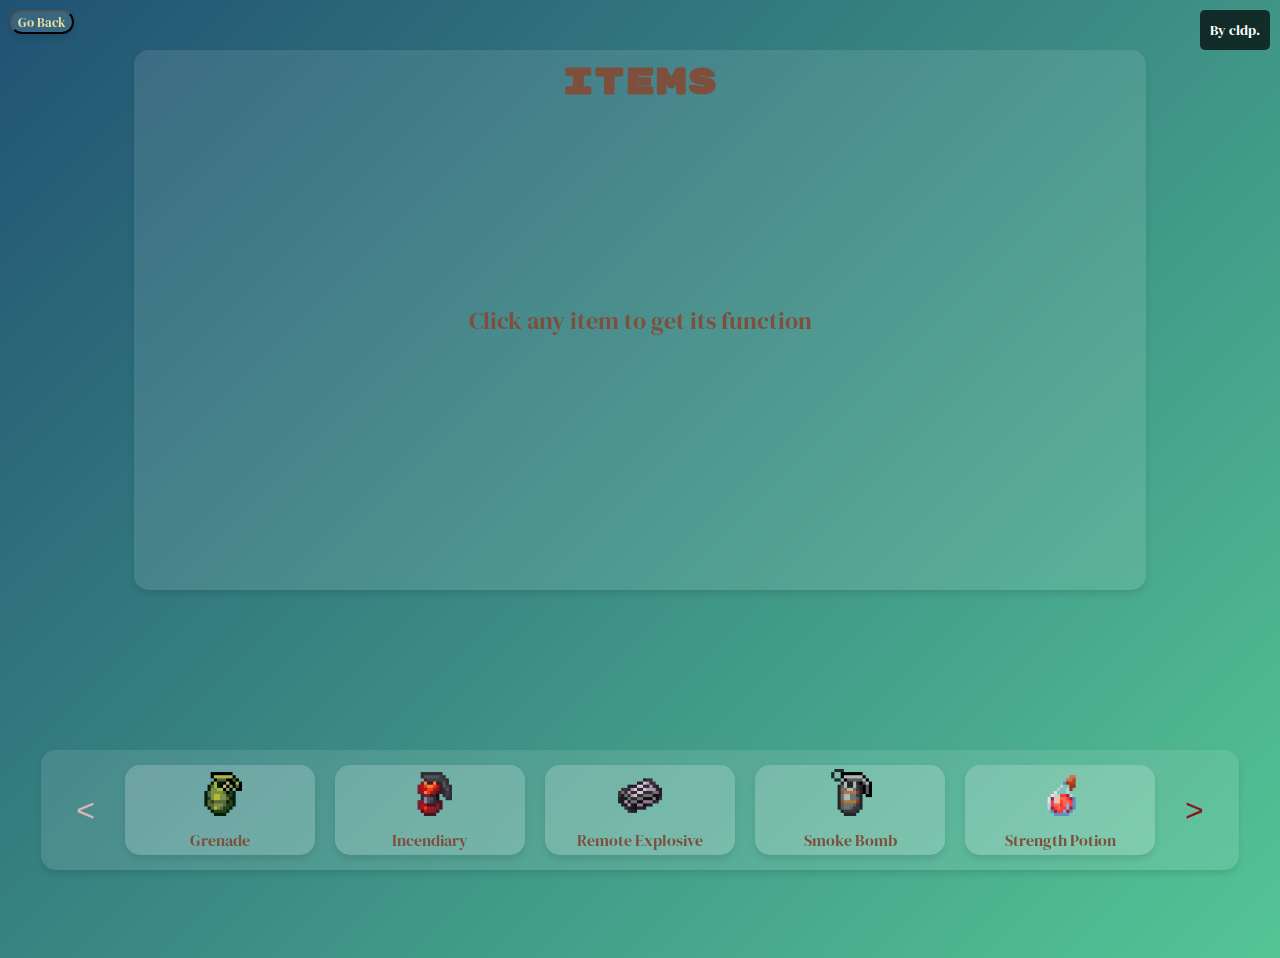
<file: items.html>
<!DOCTYPE html>
<html lang="en">

<head>
    <meta charset="UTF-8">
    <meta name="viewport" content="width=device-width, initial-scale=1.0">
    <title>Items • Trail Handbook</title>
    <!-- Link to Google Fonts -->
    <link rel="icon" href="icon.png" type="image/png">
    <link rel="preconnect" href="https://fonts.googleapis.com">
    <link rel="preconnect" href="https://fonts.gstatic.com" crossorigin>
    <link href="https://fonts.googleapis.com/css2?family=DM+Serif+Display:ital@0;1&family=Rubik+Mono+One&display=swap" rel="stylesheet">
    <link rel="stylesheet" href="items.css">
</head>

<body>
    <div class="main-box body-font" id="mainBox">
        <h1 class="title">Items</h1>
        <p>Click any item to get its function</p>
    </div>

    <div class="button-container">
        <div class="arrow" id="leftArrow" onclick="scrollButtons(-1)">&lt;</div>
        <div class="button body-font" onclick="updateText('A Handheld explosive device designed to produce a powerful explosion upon detonation.\nDeals huge damage to anyone caught in the blast, also damages self and teammates.\n Can destroy enemy and friendly devices.', this)"
        data-title="Grenade">
            <img src="icons/grenade.png" alt="Grenade"> <span>Grenade</span>
        </div>
        <div class="button body-font" onclick="updateText('An Incendiary device that, upon landing, ignites a circle of flames lasting 10 seconds,\nCreating an area where anyone caught within the fire gets dealt low damage countinously.\nDamages all players within the flames but devices are not damaged.', this)"
        data-title="Incendiary">
            <img src="icons/incendiary.png" alt="Incendiary"> <span>Incendiary</span>
        </div>
        <div class="button body-font" onclick="updateText('An Explosive Device, that the player can deploy when right-clicked.\nAfter deployment the player is given a remote detonator that they can use to explode all the Remote Explosives deployed. Damages all players and devices caught in the blast.', this)"
        data-title="Remote Explosive">
            <img src="icons/explosive.png" alt="Explosive"> <span>Remote Explosive</span>
        </div>
        <div class="button body-font" onclick="updateText('A Smoke Bomb that, upon landing, releases a dense cloud of smoke, creating a vision blocking smoke cloud where enemy players are slowed, take continuous low damage, and experience temporary blindness, making it effective as a get away or to weaken the enemy.', this)"
        data-title="Smoke Bomb">
            <img src="icons/smoke.png" alt="Icon 4"> <span>Smoke Bomb</span> </div>
        <div class="button body-font" onclick="updateText('A splashable potion, that once splashed on self effectively gives the player the strength effect for 15 seconds, giving the player an extra 3 hearts of damage. and creates a point where the player had splashed the potion, and during the duration of the effect, if they player sneaks, they get teleported back to that point but has their strength effect removed.', this)" data-title="Strength Potion">
            <img src="icons/strength.png" alt="Icon 5"> <span>Strength Potion</span>



        </div>
        <div class="button body-font" onclick="updateText('A splashable potion, that once splashed on self effectively gives the player the Haste,Absorption effect for 30 seconds and Speed effect for 20 seconds, letting the player mine Iron, Gold and Diamond Blocks faster, Getting the player an absorption sheild of 4 Hearts and Giving the player +20% Movement Speed.', this)"
        data-title="Haste Potion">
            <img src="icons/haste.png" alt="Icon 5"> <span>Haste Potion</span>
        </div>
        <div class="button body-font" onclick="updateText('An IES (Infrared Enemy Sensor) is a deployable that can be deployed by the player at a right-click, once deployed it actively scans for enemy players in a 6 block radius. Once it has detected an enemy within its range, it starts a 2 second countdown where the enemy must get out of its range or destroy it, once the countdown ends it explodes dealing very low damage and revealing the player, also telling the player who deployed the IES that it has been triggered.', this)"
        data-title="IES">
            <img src="icons/IES.png" alt="Icon 5"> <span>IES</span>
        </div>
        <div class="button body-font" onclick="updateText('A Stim can be used by the player in both ways. It can be self-injected by holding down right-click for 1.2 seconds, applying Regeneration, Absorption, Speed, Strength for a short period of time. It can be applied to other teammates by pressing right-click aiming at their body, It applies the same effects but they last longer. When given it damages the reciever by an extremely low amount, and once the effects of the Stim ends it applies a slowness penalty for 4 seconds. Stimmed Players are unaffected by Smoke Bomb debuffs.', this)"
        data-title="Stim">
            <img src="icons/stim.png" alt="Icon 5"> <span>Stim</span>
        </div>
        <div class="button body-font" onclick="updateText('The Ender Pearl, is similar to the vanilla ender pearl teleporting its user to its landing point, however players cannot teleport higher than the map boundaries.', this)" data-title="Ender Pearl">
            <img src="icons/pearl.png" alt="Icon 5"> <span>Ender Pearl</span>
        </div>
        <div class="button body-font" onclick="updateText('The Invisibility Fragment can be used by the player by right-clicking it, by using, it grants Invisibility, Hunger, Speed and Resistance for 16 seconds, and also temporarily removes armor from the player for the duration of the effects. If the player is damaged during Invisibility it shows some particle effects, and once the player is damaged 4 times they lost their Invisibility', this)"
        data-title="Invisibility Fragment">
            <img src="icons/invis.png" alt="Icon 5"> <span>Invisibility Fragment</span>
        </div>
                <div class="button body-font" onclick="updateText('The Wind Flare, upon contact with the ground after some time after being thrown, will create a flashbang that will flash and slow everyone in a 8 block radius for 3 seconds. The Wind Flare can also be used as a wind charge to updraft if cast beneath the player without blinding anyone', this)"
        data-title="Wind Flare">
            <img src="icons/flash.png" alt="Icon 5"> <span>Wind Flare</span>
        </div>

        <div class="arrow" id="rightArrow" onclick="scrollButtons(1)">&gt;</div>

    </div>
    <a href="index.html">
        <button class="back-button body-font">Go Back</button>
        <div class="corner-text">By cldp.</div>
        <script src="items.js"></script>

</html>
</file>
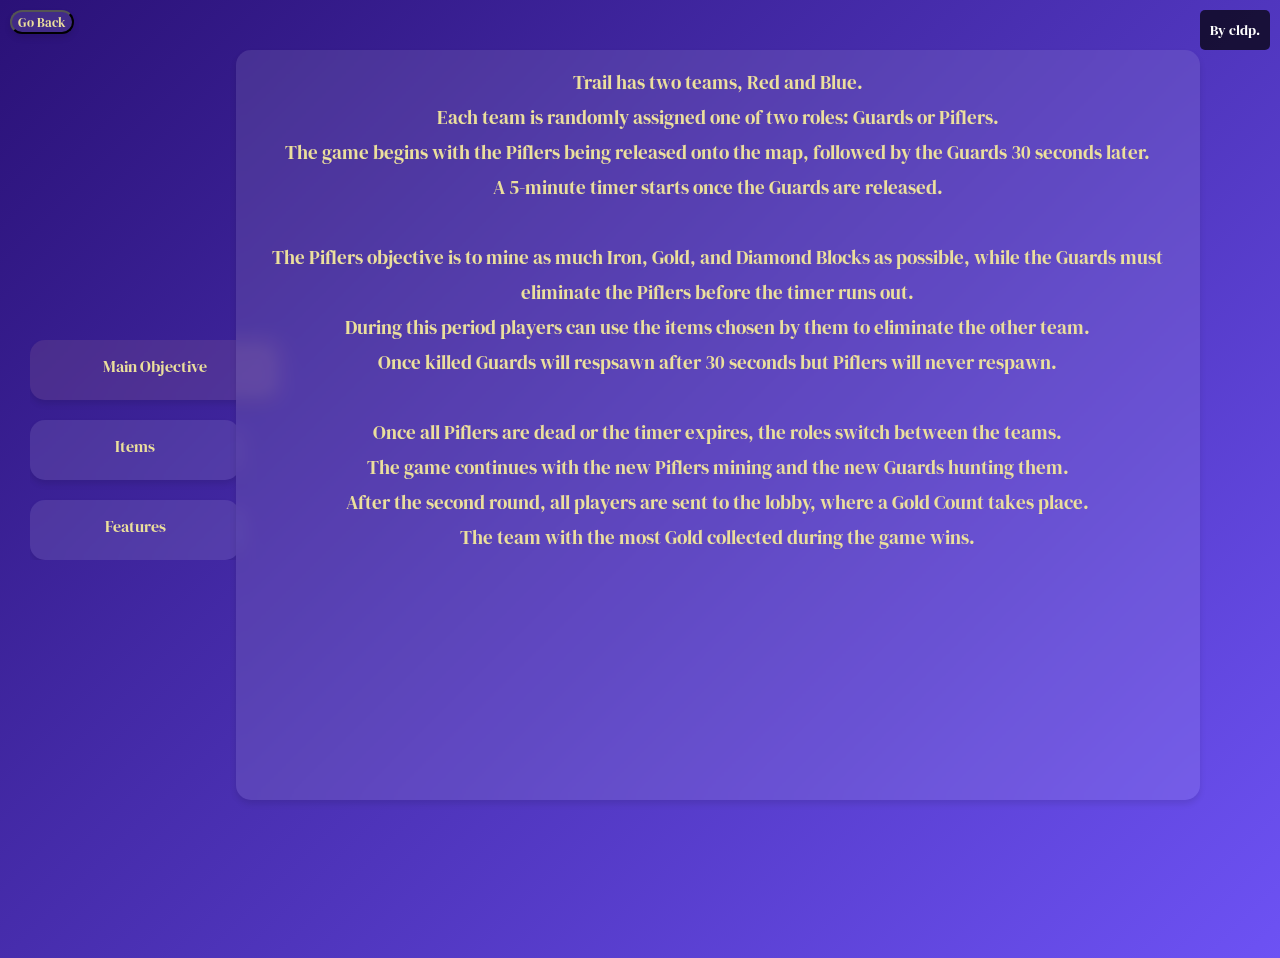
<file: objective.html>
<!DOCTYPE html>
<html lang="en">

<head>
    <meta charset="UTF-8">
    <meta name="viewport" content="width=device-width, initial-scale=1.0">
    <title>Objective • Trail Handbook</title>
    <!-- Link to Google Fonts -->
    <link rel="icon" href="icon.png" type="image/png">
    <link rel="preconnect" href="https://fonts.googleapis.com">
    <link rel="preconnect" href="https://fonts.gstatic.com" crossorigin>
    <link href="https://fonts.googleapis.com/css2?family=DM+Serif+Display:ital@0;1&family=Rubik+Mono+One&display=swap" rel="stylesheet">
    <link rel="stylesheet" href="objective.css">
</head>

<body>
    <div class="container">
        <div class="mainer-container" id="slider">
            <div class="mainer body-font" id="mainObjective" onclick="showContent('Trail has two teams, Red and Blue.\nEach team is randomly assigned one of two roles: Guards or Piflers.\nThe game begins with the Piflers being released onto the map, followed by the Guards 30 seconds later.\nA 5-minute timer starts once the Guards are released.\n\nThe Piflers objective is to mine as much Iron, Gold, and Diamond Blocks as possible, while the Guards must eliminate the Piflers before the timer runs out.\nDuring this period players can use the items chosen by them to eliminate the other team.\nOnce killed Guards will respsawn after 30 seconds but Piflers will never respawn.\n\nOnce all Piflers are dead or the timer expires, the roles switch between the teams.\nThe game continues with the new Piflers mining and the new Guards hunting them.\nAfter the second round, all players are sent to the lobby, where a Gold Count takes place.\nThe team with the most Gold collected during the game wins.')">Main Objective</div>
            <div class="mainer body-font" onclick="showContent('In the main lobby, there is an Equipment Shop\nPlayers get 3 Item Tokens that they can use to get 3 items.\n\nWhen the game starts every player gets the 3 items that they chose\nEach player is only limited to getting 1 item once, they cannot get the same item multiple times\nThe less the items the player chose they will have a faster movement speed instead.\n\nEvery player starts with out the same gear except the items that they chose.\nEvery player gets Full Iron Armor with the trims of their respective armor,\n Diamond Sword,23 Bread,1 Golden Apple for Guards and 2 Golden Apples for Piflers\nEvery player gets a bow but Guards get 32 spectral arrows and Piflers get 16 spectral arrows\n and Piflers get an iron pickaxe to mine the gold,iron and diamond blocks.\n\n More Info about Equipment is given on the Items Section.')">Items</div>
            <div class="mainer body-font" onclick="showContent('☾Killing☽\nWhen a player kills the enemy, they get strength and absorption for a limited period of time, whilst also playing satisfying kill streak sounds.\n\n☾Reveal☽\nWhen a Pifler mines a certain amount of Gold, their location will get revealed to the Guards, this can be reset by killing a guard.\n\n☾Mining☽\nIron,Gold and Diamond blocks have slower breaking times based on how much gold they give.\nIron Block- 5 Gold ║ Gold Block- 10 Gold ║ Diamond Block- 25 Gold\n If a Pifler kills a Guard they get +50 Gold for their Team and reveals all other Guards.\n\nExplosion/Incendiary kills without any damage from the player does not get counted.')">Features</div>
        </div>
    </div>
    <div class="content-box body-font" , id="content-box">
        <p>Click any objective</p>
    </div>
    <a href="index.html">
        <button class="back-button body-font">Go Back</button>
        </div>
        <div class="corner-text">By cldp.</div>

        <script src="objective.js"></script>
</body>

</html>
</file>
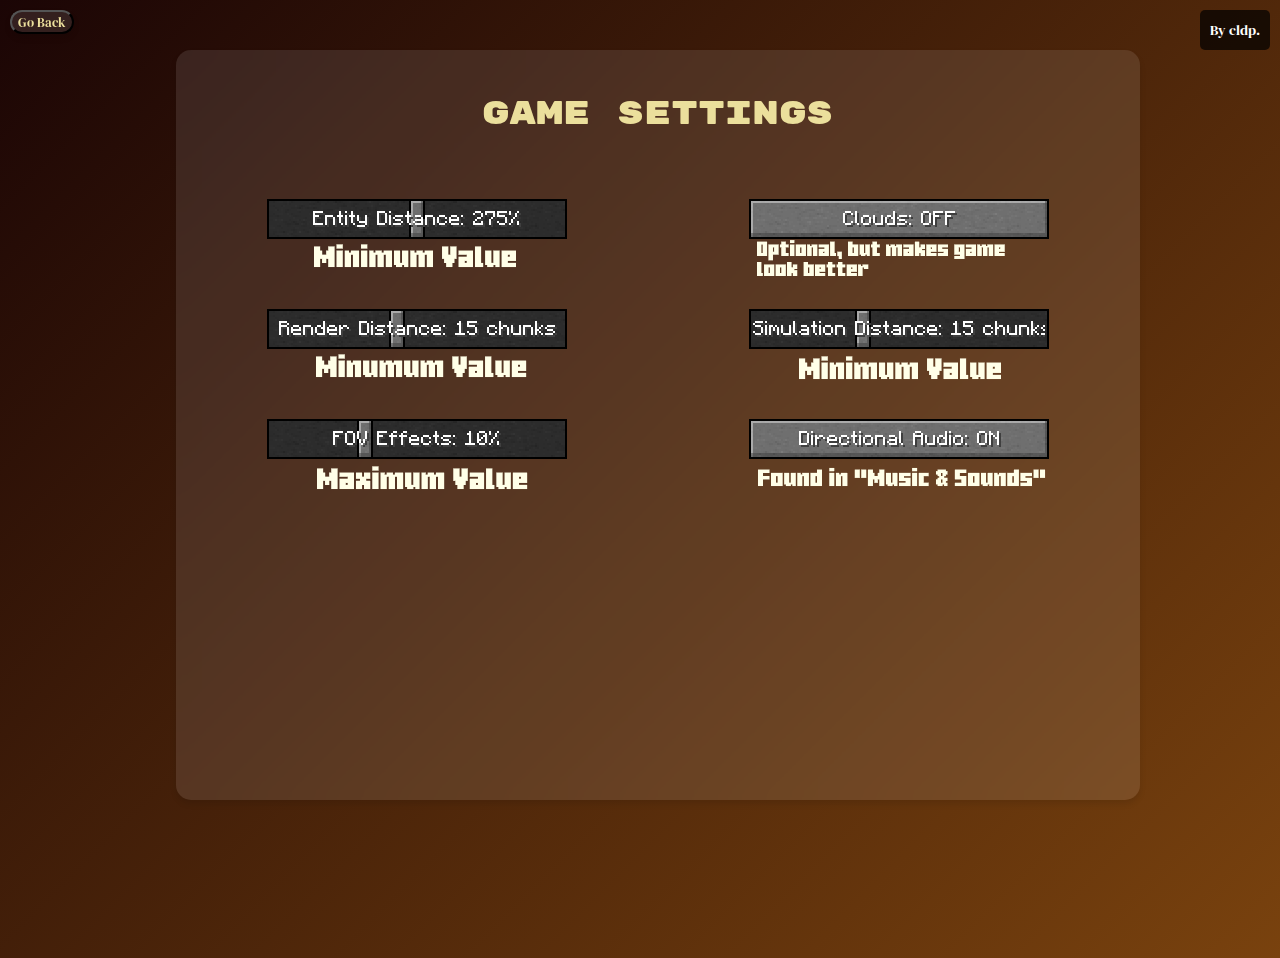
<file: video.html>
<!DOCTYPE html>
<html lang="en">

<head>
    <meta charset="UTF-8">
    <meta name="viewport" content="width=device-width, initial-scale=1.0">
    <title>Game Settings • Trail Handbook</title>
    <!-- Link to Google Fonts -->
    <link rel="icon" href="icon.png" type="image/png">
    <link rel="preconnect" href="https://fonts.googleapis.com">
    <link rel="preconnect" href="https://fonts.gstatic.com" crossorigin>
    <link href="https://fonts.googleapis.com/css2?family=DM+Serif+Display:ital@0;1&family=Rubik+Mono+One&display=swap" rel="stylesheet">
    <link rel="stylesheet" href="video.css">
</head>

<body>
    <div class="container">
        <div class="content-box title-font" id="content-box">
            <p>
                Game Settings
                <br>
                ​
            </br>
            </p>
            <div class="image-container">
                <img src="settings/e_distance.png" alt="Image 1" class="spaced-image">
                <img src="settings/clouds.png" alt="Image 2" class="spaced-image">
                <img src="settings/r_distance.png" alt="Image 3" class="spaced-image">
                <img src="settings/s_distance.png" alt="Image 4" class="spaced-image">
                <img src="settings/fov.png" alt="Image 3" class="spaced-image">
                <img src="settings/d_audio.png" alt="Image 4" class="spaced-image">
            </div>
        </div>
        <a href="index.html">
            <button class="back-button body-font">Go Back</button>
        </a>
        <div class="corner-text">By cldp.</div>
</body>

</html>
</file>
<file: items.css>
body {
    font-family: Arial, sans-serif;
    display: flex;
    flex-direction: column;
    align-items: center;
    margin-top: 50px;
    height: 100vh;
    background: linear-gradient(135deg, #215273 , #55C595, #CFF4D2);
    background-size: 200% 200%;
    animation: gradientShift 10s ease infinite;
    overflow: hidden;
}
@keyframes gradientShift {
    0% { background-position: 0% 50%; }
    50% { background-position: 100% 50%; }
    100% { background-position: 0% 50%; }
}
.corner-text {
    position: absolute;
    top: 10px; /* Adjust as needed */
    right: 10px; /* Adjust as needed */
    background: rgba(0, 0, 0, 0.7);
    color: #fff;
    padding: 10px;
    border-radius: 5px;
    font-family: 'Ubuntu', sans-serif;
    font-size: 0.9em;
    z-index: 1000;
}
.title-font {
    font-family: "Rubik Mono One", serif;
    font-weight: 400;
    font-style: normal;
  }
.body-font {
    font-family: "DM Serif Display", serif;
    font-weight: 400;
    font-style: normal;
  }

.main-box {
    width: 80%;
    height: 60%;
    background: rgba(255, 255, 255, 0.1);
    border-radius: 15px;
    box-shadow: 0 4px 6px rgba(0, 0, 0, 0.1);
    backdrop-filter: blur(10px);
    display: flex;
    align-items: center;
    justify-content: center;
    margin-bottom: 20px;
    font-size: 1.5em;
    color: #7e4f3d;
    text-align:center;
}
.main-box .title { 
    position: absolute; 
    top: 10px; 
    font-family: 'Rubik Mono One', sans-serif; 
    font-size: 1.5em; 
    text-align: center; 
    width: 100%; 
    margin: 0;
}

.button-container {
    display: flex;
    align-items: center;
    padding: 15px;
    background: rgba(255, 255, 255, 0.1);
    border-radius: 15px;
    cursor: pointer;
    box-shadow: 0 4px 6px rgba(0, 0, 0, 0.1);
    backdrop-filter: blur(10px);
    position: absolute;
    bottom:30px;
}

.button {
    width: 160px;
    height: 60px;
    padding: 15px;
    background: rgba(255, 255, 255, 0.1);
    border-radius: 15px;
    cursor: pointer;
    box-shadow: 0 4px 6px rgba(0, 0, 0, 0.1);
    backdrop-filter: blur(10px);
    text-align: center;
    color: #ebb29c;
    margin: 0 10px;
    display: flex;
    flex-direction: column;
    align-items: center;
    justify-content: center;
    transition: transform 0.3s, width 0.5s;
    animation: fadeIn 0.5s;
}
@keyframes fadeIn {
    0% { opacity: 0; }
    100% { opacity: 1; }
  }

.button img {
    width: 50px;
    height: 50px;
    -webkit-user-drag: none;
    user-select: none;
    -moz-user-select: none;
    -webkit-user-select: none;
    -ms-user-select: none;
}

.button span {
    margin-top: 10px;
    color: #7e4f3d;
}

.button.expanded {
    transform: scale(1.1);
}
.back-button {
    min-width: 40px;
    min-height: 20px;
    background: rgba(255, 255, 255, 0.1);
    border-radius: 15px;
    cursor: pointer;
    text-decoration:none;
    box-shadow: 0 4px 6px rgba(0, 0, 0, 0.1);
    backdrop-filter: blur(10px);
    text-align: center;
    color: #ebdf9c;
    position:fixed;
    top:10px;
    left:10px;
}
.corner-text {
    position: absolute;
    top: 10px; /* Adjust as needed */
    right: 10px; /* Adjust as needed */
    background: rgba(0, 0, 0, 0.7);
    color: #fff;
    padding: 10px;
    border-radius: 5px;
    font-family: 'DM Serif Display', serif;
    font-size: 0.9em;
    z-index: 1000;
}
.arrow {
    font-size: 2em;
    cursor: pointer;
    margin: 0 20px;
    color: #8a1515; /* Default arrow color */
}

.arrow.disabled {
    color: #dbb4b4; /* Grayed out color */
    cursor: default;
}
</file>
<file: objective.css>
body {
    font-family: Arial, sans-serif;
    display: flex;
    flex-direction: column;
    align-items: center;
    margin-top: 50px;
    height: 100vh;
    background: linear-gradient(135deg, #2a1177 , #6d52f4, #DDC9FF);
    background-size: 200% 200%;
    animation: gradientShift 10s ease infinite;
    overflow: hidden;
}
@keyframes gradientShift {
    0% { background-position: 0% 50%; }
    50% { background-position: 100% 50%; }
    100% { background-position: 0% 50%; }
}
.corner-text {
    position: absolute;
    top: 10px; /* Adjust as needed */
    right: 10px; /* Adjust as needed */
    background: rgba(0, 0, 0, 0.7);
    color: #fff;
    padding: 10px;
    border-radius: 5px;
    font-family: 'DM Serif Display', serif;
    font-size: 0.9em;
    z-index: 1000;
}
.title-font {
    font-family: "Rubik Mono One", serif;
    font-weight: 400;
    font-style: normal;
  }
.body-font {
    font-family: "DM Serif Display", serif;
    font-weight: 400;
    font-style: normal;
  }

  .mainer-container {
    position: absolute;
    left: 30px;
    top: 50%;
    transform: translateY(-50%);
    display: flex;
    flex-direction: column;
    gap: 20px;
}

.mainer {
    width: 180px;
    height: 30px;
    padding: 15px;
    background: rgba(255, 255, 255, 0.1);
    border-radius: 15px;
    cursor: pointer;
    box-shadow: 0 4px 6px rgba(0, 0, 0, 0.1);
    backdrop-filter: blur(10px);
    text-align: center;
    color: #ebdf9c;
    transition: transform 0.3s, width 0.5s;
    
}


.content-box {
    width: 73%;
    height: 80%;
    padding: 15px;
    background: rgba(255, 255, 255, 0.1);
    border-radius: 15px;
    box-shadow: 0 4px 6px rgba(0, 0, 0, 0.1);
    backdrop-filter: blur(10px);
    text-align: center;
    color: #ebdf9c;
    right:80px;
    position: absolute;
    font-size: larger;
    line-height: 35px;
}


.back-button {
    min-width: 40px;
    min-height: 20px;
    background: rgba(255, 255, 255, 0.1);
    border-radius: 15px;
    cursor: pointer;
    text-decoration:none;
    box-shadow: 0 4px 6px rgba(0, 0, 0, 0.1);
    backdrop-filter: blur(10px);
    text-align: center;
    color: #ebdf9c;
    position:fixed;
    top:10px;
    left:10px;
}
.mainer.expanded { 
    width: 220px;
    background: rgba(255, 201, 150, 0.1);
}
</file>
<file: video.css>
body {
    font-family: Arial, sans-serif;
    display: flex;
    flex-direction: column;
    align-items: center;
    margin-top: 50px;
    height: 100vh;
    background: linear-gradient(135deg, #1b0505 , #79420e, #d4ca3d);
    background-size: 200% 200%;
    animation: gradientShift 10s ease infinite;
    overflow: hidden;
}
@keyframes gradientShift {
    0% { background-position: 0% 50%; }
    50% { background-position: 100% 50%; }
    100% { background-position: 0% 50%; }
}
.corner-text {
    position: absolute;
    top: 10px; /* Adjust as needed */
    right: 10px; /* Adjust as needed */
    background: rgba(0, 0, 0, 0.7);
    color: #fff;
    padding: 10px;
    border-radius: 5px;
    font-family: 'DM Serif Display', serif;
    font-size: 0.9em;
    z-index: 1000;
}
.image-container {
    display: grid;
    grid-template-columns: repeat(2, 1fr); /* Two images per row */
    gap: 30px; /* Adds spacing between images */
    justify-items: center; /* Centers images horizontally within their grid cells */
}

.spaced-image {
    width: 300px; /* Adjust image size as needed */
    height: auto; /* Maintain aspect ratio */
    margin: 0; /* Remove unnecessary margin */
    -webkit-user-drag: none;
    user-select: none;
    -moz-user-select: none;
    -webkit-user-select: none;
    -ms-user-select: none;
}

.title-font {
    font-family: "Rubik Mono One", serif;
    font-weight: 400;
    font-style: normal;
  }
.body-font {
    font-family: "DM Serif Display", serif;
    font-weight: 400;
    font-style: normal;
  }



.content-box {
    width: 73%;
    height: 80%;
    padding: 15px;
    background: rgba(255, 255, 255, 0.1);
    border-radius: 15px;
    box-shadow: 0 4px 6px rgba(0, 0, 0, 0.1);
    backdrop-filter: blur(10px);
    text-align: center;
    color: #ebdf9c;
    right:140px;
    position: absolute;
    font-size:xx-large;
    line-height: 35px;
}


.back-button {
    min-width: 40px;
    min-height: 20px;
    background: rgba(255, 255, 255, 0.1);
    border-radius: 15px;
    cursor: pointer;
    text-decoration:none;
    box-shadow: 0 4px 6px rgba(0, 0, 0, 0.1);
    backdrop-filter: blur(10px);
    text-align: center;
    color: #ebdf9c;
    position:fixed;
    top:10px;
    left:10px;
}
</file>
